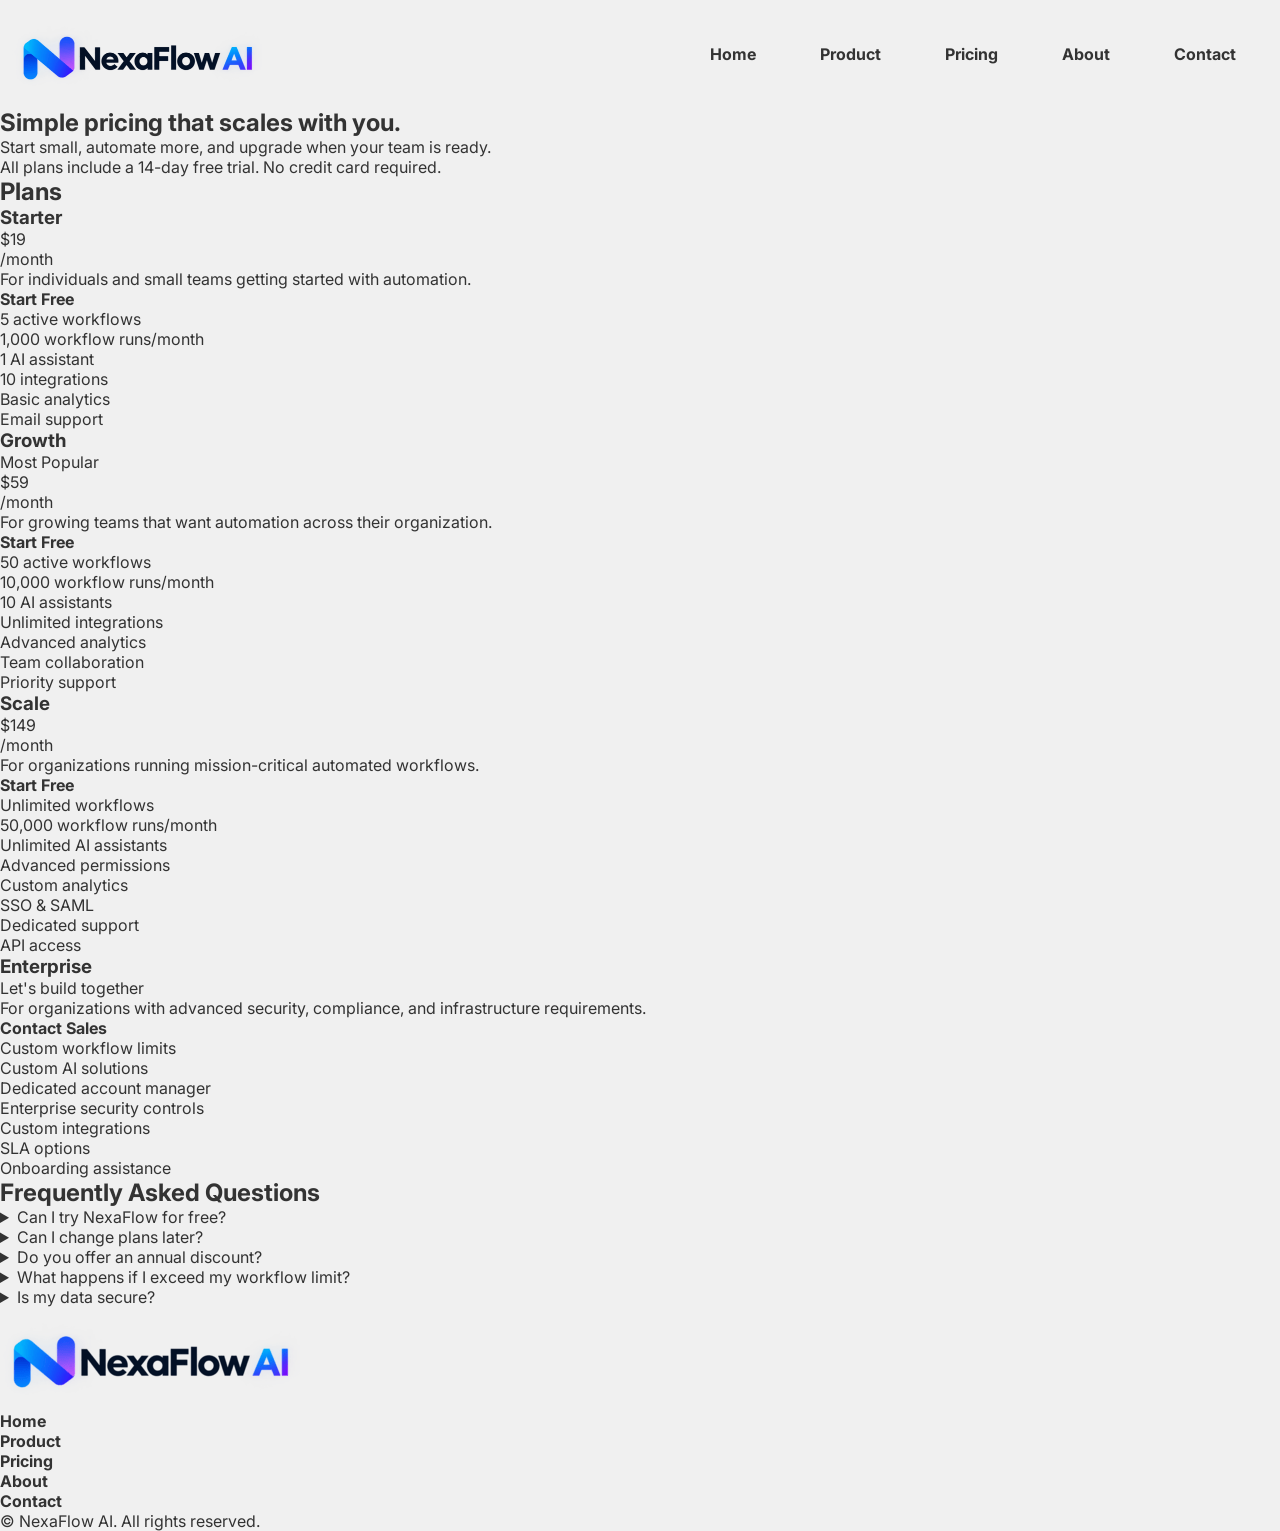
<file: pages/pricing.html>
<!doctype html>
<html lang="en">
  <head>
    <meta charset="UTF-8" />
    <meta name="viewport" content="width=device-width, initial-scale=1.0" />
    <title>NexaFlow AI | Pricing</title>
    <link rel="stylesheet" href="../styles.css" />
    <link rel="preconnect" href="https://fonts.googleapis.com" />
    <link rel="preconnect" href="https://fonts.gstatic.com" crossorigin />
    <link
      href="https://fonts.googleapis.com/css2?family=Inter:ital,opsz,wght@0,14..32,100..900;1,14..32,100..900&display=swap"
      rel="stylesheet"
    />
  </head>
  <body>
    <header class="header">
      <img
        src="../images/header-logo.png"
        alt="NexaFlow AI logo"
        class="header-logo"
        width="500"
        height="167"
      />
      <nav>
        <ul class="header-nav-list">
          <li class="header-nav-item"><a href="../index.html">Home</a></li>
          <li class="header-nav-item"><a href="./product.html">Product</a></li>
          <li class="header-nav-item"><a href="./pricing.html">Pricing</a></li>
          <li class="header-nav-item"><a href="./about.html">About</a></li>
          <li class="header-nav-item"><a href="./contact.html">Contact</a></li>
        </ul>
      </nav>
    </header>
    <main>
      <section>
        <h1>Simple pricing that scales with you.</h1>
        <p>Start small, automate more, and upgrade when your team is ready.</p>
        <p>All plans include a 14-day free trial. No credit card required.</p>
      </section>
      <section>
        <h2>Plans</h2>
        <div>
          <div>
            <h3>Starter</h3>
            <p>$19</p>
            <p>/month</p>
            <p>
              For individuals and small teams getting started with automation.
            </p>
            <a href="#">Start Free</a>
            <ul>
              <li>5 active workflows</li>
              <li>1,000 workflow runs/month</li>
              <li>1 AI assistant</li>
              <li>10 integrations</li>
              <li>Basic analytics</li>
              <li>Email support</li>
            </ul>
          </div>
          <div>
            <h3>Growth</h3>
            <p>Most Popular</p>
            <p>$59</p>
            <p>/month</p>
            <p>
              For growing teams that want automation across their organization.
            </p>
            <a href="#">Start Free</a>
            <ul>
              <li>50 active workflows</li>
              <li>10,000 workflow runs/month</li>
              <li>10 AI assistants</li>
              <li>Unlimited integrations</li>
              <li>Advanced analytics</li>
              <li>Team collaboration</li>
              <li>Priority support</li>
            </ul>
          </div>
          <div>
            <h3>Scale</h3>
            <p>$149</p>
            <p>/month</p>
            <p>
              For organizations running mission-critical automated workflows.
            </p>
            <a href="#">Start Free</a>
            <ul>
              <li>Unlimited workflows</li>
              <li>50,000 workflow runs/month</li>
              <li>Unlimited AI assistants</li>
              <li>Advanced permissions</li>
              <li>Custom analytics</li>
              <li>SSO & SAML</li>
              <li>Dedicated support</li>
              <li>API access</li>
            </ul>
          </div>
          <div>
            <h3>Enterprise</h3>
            <p>Let's build together</p>
            <p>
              For organizations with advanced security, compliance, and
              infrastructure requirements.
            </p>
            <a href="#">Contact Sales</a>
            <ul>
              <li>Custom workflow limits</li>
              <li>Custom AI solutions</li>
              <li>Dedicated account manager</li>
              <li>Enterprise security controls</li>
              <li>Custom integrations</li>
              <li>SLA options</li>
              <li>Onboarding assistance</li>
            </ul>
          </div>
        </div>
      </section>
      <section>
        <h2>Frequently Asked Questions</h2>
        <div>
          <details>
            <summary>Can I try NexaFlow for free?</summary>
            <p>
              Yes. Every plan includes a 14-day free trial, and you don't need a
              credit card to get started.
            </p>
          </details>
          <details>
            <summary>Can I change plans later?</summary>
            <p>
              Absolutely. You can upgrade or downgrade your plan as your team's
              needs change.
            </p>
          </details>
          <details>
            <summary>Do you offer an annual discount?</summary>
            <p>
              Yes. Annual subscriptions receive a discounted rate compared with
              monthly billing.
            </p>
          </details>
          <details>
            <summary>What happens if I exceed my workflow limit?</summary>
            <p>
              We'll notify you before you reach your limit and provide options
              to upgrade your plan.
            </p>
          </details>
          <details>
            <summary>Is my data secure?</summary>
            <p>
              NexaFlow is designed with security and privacy in mind, with
              encryption and access controls built into the platform.
            </p>
          </details>
        </div>
      </section>
    </main>
    <footer>
      <img
        src="../images/footer-logo.png"
        alt="NexaFlow AI logo"
        width="300"
        height="100"
      />
      <nav>
        <ul>
          <li><a href="../index.html">Home</a></li>
          <li><a href="./product.html">Product</a></li>
          <li><a href="./pricing.html">Pricing</a></li>
          <li><a href="./about.html">About</a></li>
          <li><a href="./contact.html">Contact</a></li>
        </ul>
      </nav>
      <p>&copy; NexaFlow AI. All rights reserved.</p>
    </footer>
  </body>
</html>
</file>
<file: styles.css>
/* ************************* */
/* --------- RESET --------- */
/* ************************* */
* {
  box-sizing: border-box;
  margin: 0;
  padding: 0;
}

/* ************************* */
/* -------- GENERAL -------- */
/* ************************* */

/* --------- Colors -------- */

/*
Body Background
#f0f0f0
*/

/*
Text
#333
*/

/* 
Scheme
#056CF2
#0597F2
#05AFF2
#56A69E
#0D0D0D
*/

/* ------- Typography ------ */

/* General */

html {
  font-size: 62.5%;
}

body {
  font-family: "Inter", sans-serif;
  font-size: 1.6rem;
  background-color: #f0f0f0;
  color: #333;
}

/* Links */

a:link,
a:visited {
  text-decoration: none;
  color: #333;
}

a:link,
a:visited,
a:hover,
a:active {
  font-weight: 700;
}

/* ************************* */
/* --------- HEADER -------- */
/* ************************* */

/* ------ Main Nav Bar ----- */

.header {
  display: flex;
  justify-content: space-between;
  align-items: center;
  margin: 1.2rem;
}

.header-logo {
  max-width: 25rem;
  height: auto;
}

.header-nav-list {
  display: flex;
  list-style-type: none;
}

.header-nav-item a:link,
.header-nav-item a:visited {
  margin: 1.6rem 3.2rem;
}

.header-nav-item a:hover,
.header-nav-item a:active {
  color: #056cf2;
}
</file>
